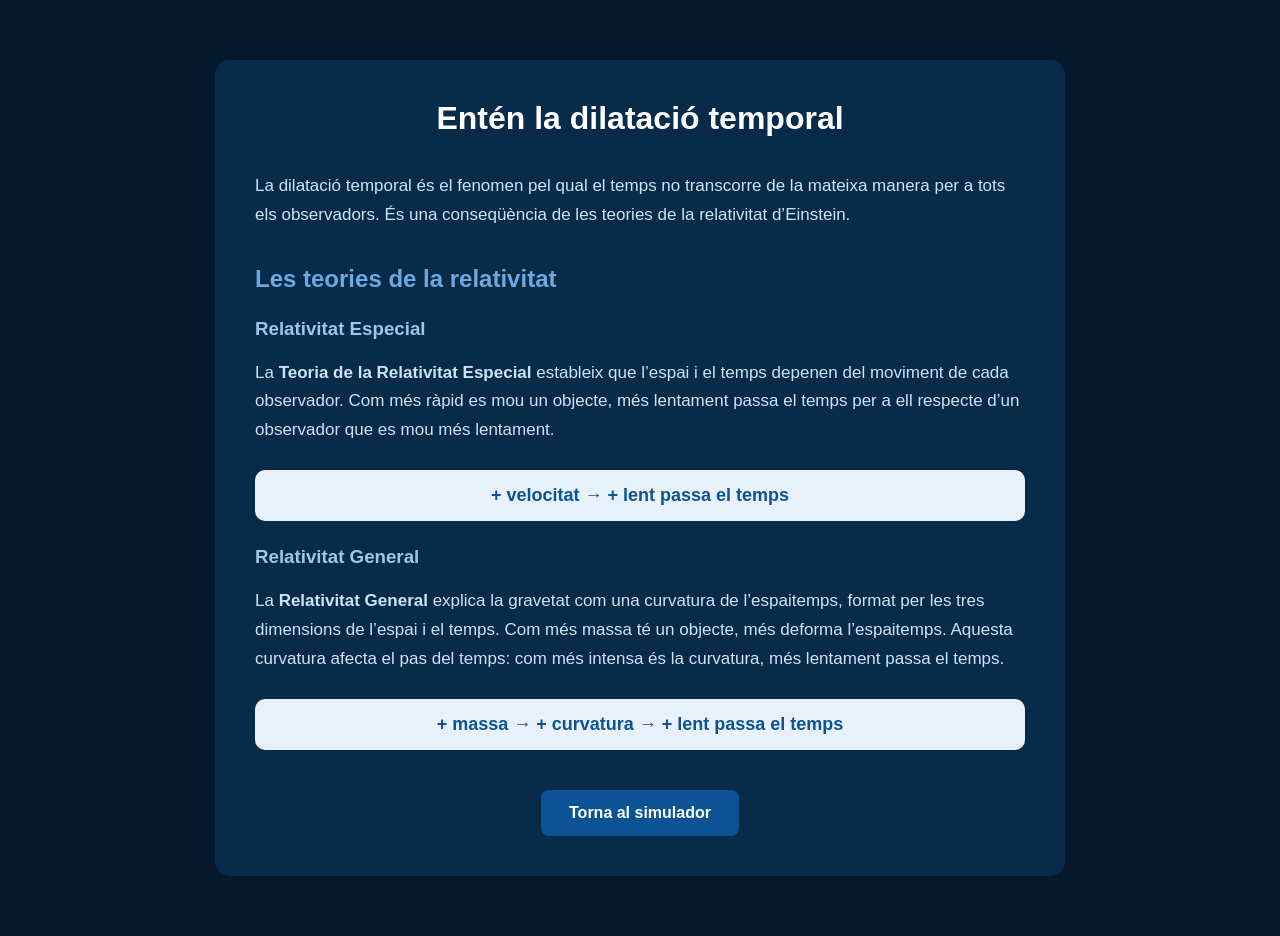
<file: explicacio.html>
<!DOCTYPE html>
<html lang="ca">

<head>

    <meta charset="UTF-8">

    <meta name="viewport"
          content="width=device-width, initial-scale=1.0">

    <title>Entén la dilatació temporal</title>


    <style>

        * {
            box-sizing: border-box;
        }


        body {

            font-family: Arial, sans-serif;

            background-color: #061a2d;

            color: white;

            margin: 0;

            padding: 0;

        }


        .contenidor {

            max-width: 850px;

            margin: 60px auto;

            padding: 40px;

            background-color: #082b4a;

            border-radius: 15px;

        }


        h1 {

            color: white;

            text-align: center;

            margin-top: 0;

            margin-bottom: 35px;

        }


        h2 {

            color: #6fa8dc;

            margin-top: 35px;

        }


        h3 {

            color: #9fc5e8;

            margin-top: 25px;

        }


        p {

            color: #cfe2f3;

            font-size: 17px;

            line-height: 1.7;

        }


        .idea {

            font-size: 18px;

            font-weight: bold;

            text-align: center;

            background-color: #e8f1fa;

            color: #0b5394;

            padding: 15px;

            margin: 25px 0;

            border-radius: 10px;

        }


        .boto {

            display: block;

            width: fit-content;

            margin: 40px auto 0;

            padding: 14px 28px;

            border-radius: 8px;

            background-color: #0b5394;

            color: white;

            text-decoration: none;

            font-weight: bold;

            transition: 0.2s;

        }


        .boto:hover {

            background-color: #3d85c6;

        }


        @media (max-width: 750px) {

            .contenidor {

                margin: 25px 15px;

                padding: 25px;

            }

        }

    </style>

</head>


<body>


<div class="contenidor">


    <h1>Entén la dilatació temporal</h1>


    <p>

        La dilatació temporal és el fenomen pel qual el temps no
        transcorre de la mateixa manera per a tots els observadors.
        És una conseqüència de les teories de la relativitat d’Einstein.

    </p>


    <h2>Les teories de la relativitat</h2>


    <h3>Relativitat Especial</h3>


    <p>

        La <strong>Teoria de la Relativitat Especial</strong> estableix
        que l’espai i el temps depenen del moviment de cada observador.
        Com més ràpid es mou un objecte, més lentament passa el temps
        per a ell respecte d’un observador que es mou més lentament.

    </p>


    <div class="idea">

        + velocitat → + lent passa el temps

    </div>


    <h3>Relativitat General</h3>


    <p>

        La <strong>Relativitat General</strong> explica la gravetat
        com una curvatura de l’espaitemps, format per les tres
        dimensions de l’espai i el temps. Com més massa té un objecte,
        més deforma l’espaitemps. Aquesta curvatura afecta el pas del
        temps: com més intensa és la curvatura, més lentament passa
        el temps.

    </p>


    <div class="idea">

        + massa → + curvatura → + lent passa el temps

    </div>


    <a href="index.html" class="boto">

        Torna al simulador

    </a>


</div>


</body>

</html>
</file>
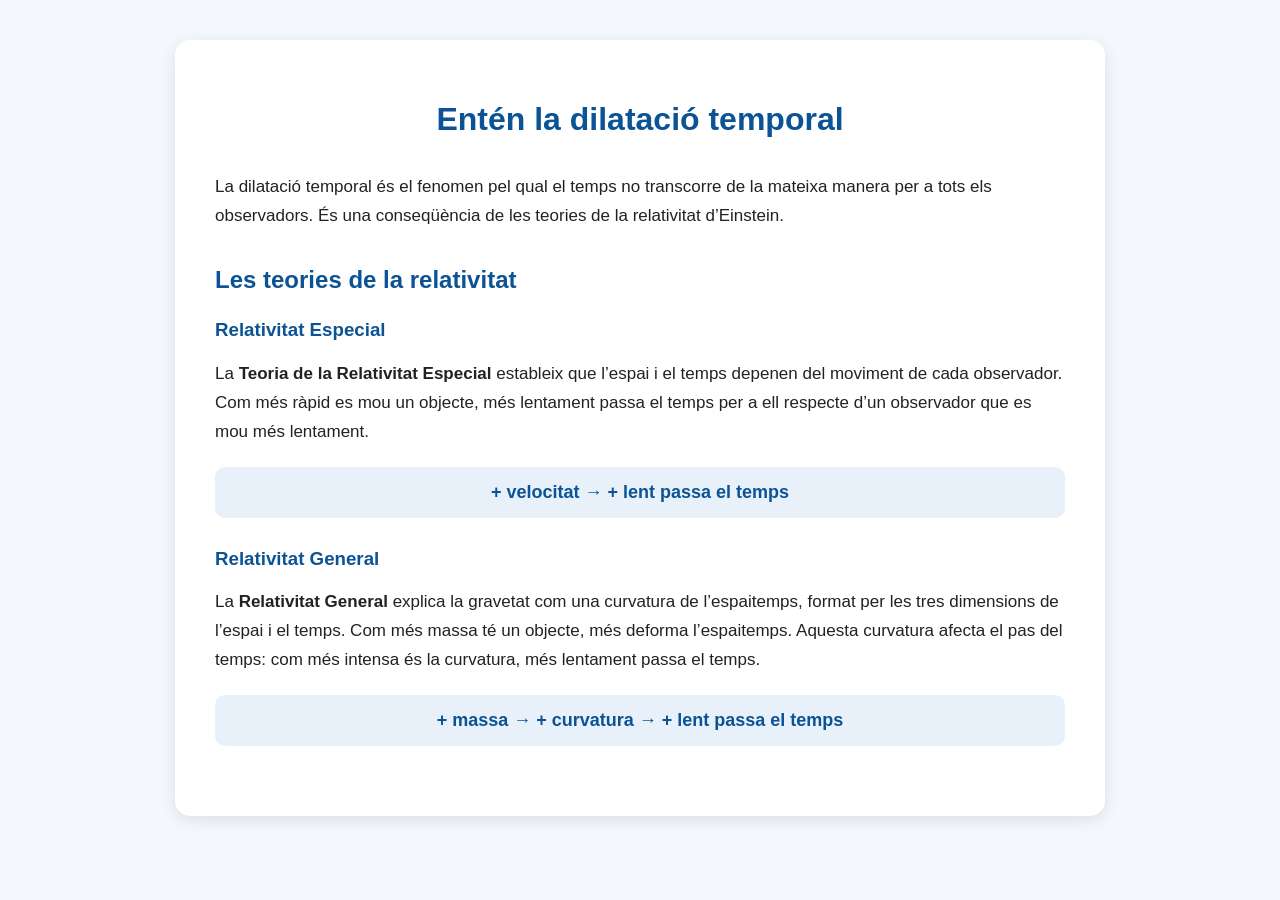
<file: explicació.html>
<!DOCTYPE html>
<html lang="ca">
<head>
    <meta charset="UTF-8">
    <meta name="viewport" content="width=device-width, initial-scale=1.0">
    <title>Entén la dilatació temporal</title>

    <style>
        body {
            font-family: Arial, sans-serif;
            background-color: #f4f8fc;
            color: #222;
            margin: 0;
            padding: 40px 20px;
        }

        .contenidor {
            max-width: 850px;
            margin: auto;
            background-color: white;
            padding: 40px;
            border-radius: 15px;
            box-shadow: 0 4px 15px rgba(0, 0, 0, 0.1);
        }

        h1 {
            color: #0b5394;
            text-align: center;
            margin-bottom: 35px;
        }

        h2 {
            color: #0b5394;
            margin-top: 35px;
        }

        h3 {
            color: #0b5394;
            margin-top: 25px;
        }

        p {
            font-size: 17px;
            line-height: 1.7;
        }

        .idea {
            font-size: 18px;
            font-weight: bold;
            text-align: center;
            background-color: #e8f1fa;
            color: #0b5394;
            padding: 15px;
            margin: 20px 0 30px 0;
            border-radius: 10px;
        }
    </style>
</head>

<body>

    <div class="contenidor">

        <h1>Entén la dilatació temporal</h1>

        <p>
            La dilatació temporal és el fenomen pel qual el temps no transcorre
            de la mateixa manera per a tots els observadors. És una conseqüència
            de les teories de la relativitat d’Einstein.
        </p>

        <h2>Les teories de la relativitat</h2>

        <h3>Relativitat Especial</h3>

        <p>
            La <strong>Teoria de la Relativitat Especial</strong> estableix que
            l’espai i el temps depenen del moviment de cada observador.
            Com més ràpid es mou un objecte, més lentament passa el temps per a
            ell respecte d’un observador que es mou més lentament.
        </p>

        <div class="idea">
            + velocitat → + lent passa el temps
        </div>

        <h3>Relativitat General</h3>

        <p>
            La <strong>Relativitat General</strong> explica la gravetat com una
            curvatura de l’espaitemps, format per les tres dimensions de l’espai
            i el temps. Com més massa té un objecte, més deforma l’espaitemps.
            Aquesta curvatura afecta el pas del temps: com més intensa és la
            curvatura, més lentament passa el temps.
        </p>

        <div class="idea">
            + massa → + curvatura → + lent passa el temps
        </div>

    </div>

</body>
</html>
</file>
